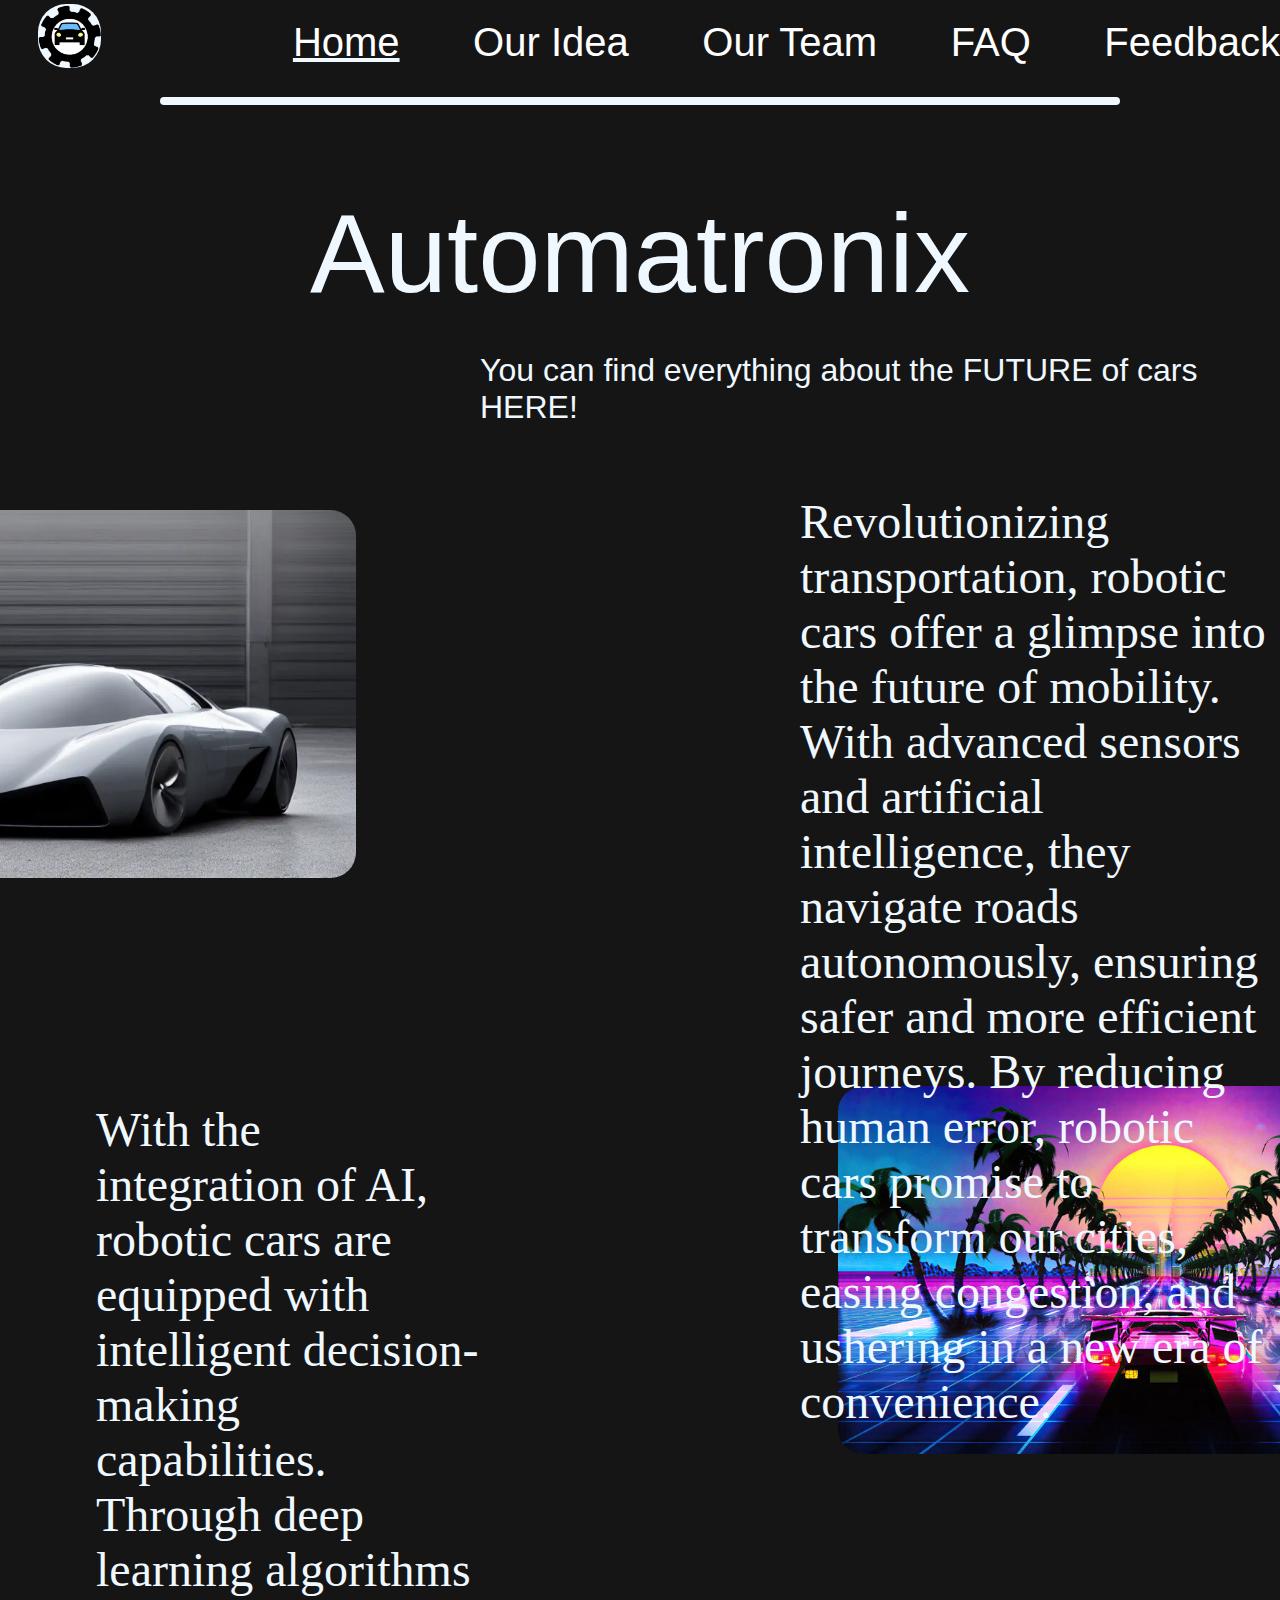
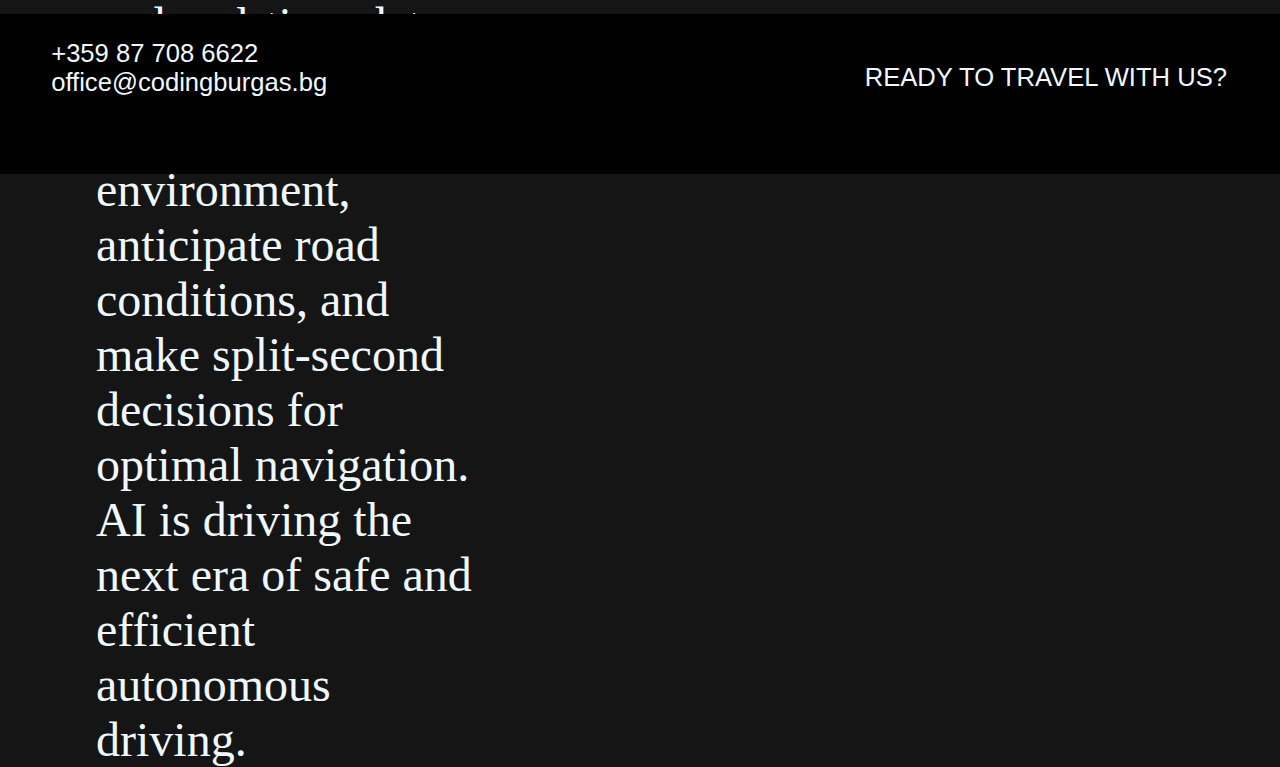
<file: index.html>
<!DOCTYPE html>
<html lang="en">
<head>
    <meta charset="UTF-8">
    <meta http-equiv="X-UA-Compatible" content="IE=edge">
    <meta name="viewport" content="width=device-width, initial-scale=1.0">
    <link rel="stylesheet" href="./styles/style.css">
    <link rel="website icon" type="png" href="./images/website_images/Logo_black-removebg-preview__1_-removebg-preview.png">
    <title>Automatronix</title>
</head>
<body>
    
    <nav class="navbar">
        <div class="navbar-container">
            <!-- Add the navbar logo. -->
            <img src="images/website_images/Logo_black-removebg-preview__1_-removebg-preview.png" class="nav_logo"/>
            <div class="navbar-subcontainer">
                <!-- Add the navbar hyperlink. -->
                <a id="nav_underline" href="index.html">Home</a>
                <a href="html/idea.html">Our Idea</a>
                <a href="html/team.html">Our Team</a>
                <a href="html/FAQ.html">FAQ</a>
                <a href="html/Feedback.html">Feedback</a>
            </div>
        </div>
        <!-- Add the line under navbar. -->
        <div class="nav_line">
    </nav>

    <!-- Add the header under the navbar. -->
    <header>
        <p>Automatronix</p>
    </header>

    <div class="main_div">
        <!-- Add the text inside. -->
        <p class="main_text">
            You can find everything about the FUTURE of cars HERE!
        </p>
        <!-- Add the iamges on the left. -->
        <img id="image1" src="images/website_images/applecar.jpeg" >
        <img id="image2" src="images/website_images/colorfulcar.jpg" >
        <p id="TextForCars2">Revolutionizing transportation, robotic cars offer a glimpse into the future of mobility. With advanced sensors and artificial intelligence, they navigate roads autonomously, ensuring safer and more efficient journeys. By reducing human error, robotic cars promise to transform our cities, easing congestion, and ushering in a new era of convenience.</p>
        <p id="TextForCars1">With the integration of AI, robotic cars are equipped with intelligent decision-making capabilities. Through deep learning algorithms and real-time data analysis, they can perceive their environment, anticipate road conditions, and make split-second decisions for optimal navigation. AI is driving the next era of safe and efficient autonomous driving.</p>
    </div>

    <footer>
        <!-- Add our contacts . -->
        <p class="footer_contacts">
            +359 87 708 6622
            <br>
            office@codingburgas.bg
        </p>
        <!-- Add the text in the footer. -->
        <p class="footer_text">
            READY TO TRAVEL WITH US?    
        </p>
    </footer>
</body>
</html>
</file>
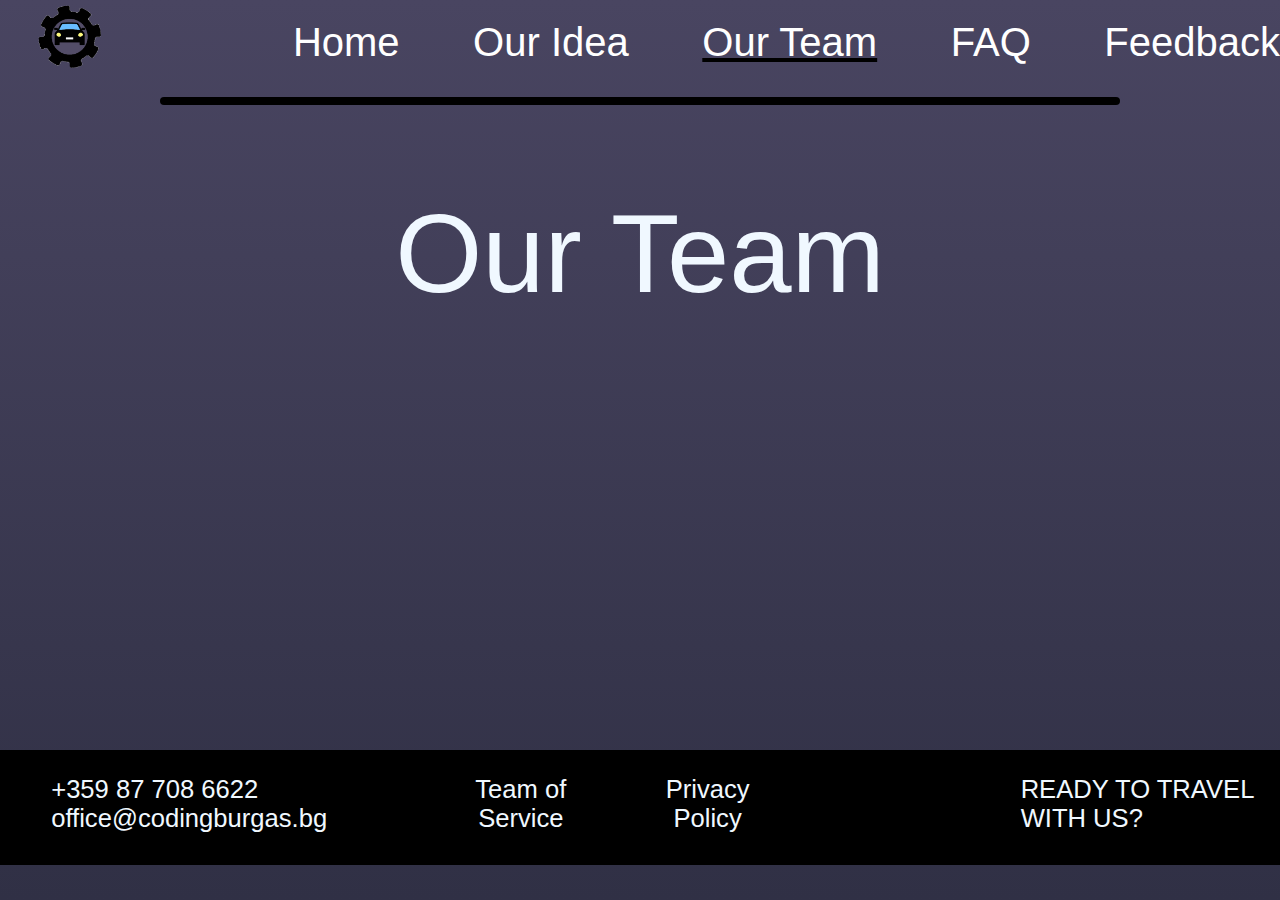
<file: html/aboutus.html>
<!DOCTYPE html>
<html lang="en">
<head>
    <meta charset="UTF-8">
    <meta http-equiv="X-UA-Compatible" content="IE=edge">
    <meta name="viewport" content="width=device-width, initial-scale=1.0">
    <link rel="stylesheet" href="../styles/Our Team.css">
    <link rel="website icon" type="png" href="../pictures/Site pictures/Logo_black.png">
    <title>Our Team</title>
</head>
<body>
    
    <nav class="navbar">
        <div class="navbar-container">
            <img src="../pictures/Site pictures/Logo_black.png" class="nav_logo"/>
            <div class="navbar-subcontainer">
                <a href="../index.html">Home</a>
                <a href="../html/Our Idea.html">Our Idea</a>
                <a id="nav_home" href="../html/Our Team.html">Our Team</a>
                <a href="../html/FAQ.html">FAQ</a>
                <a href="../html/help.html">Feedback</a>
            </div>
        </div>
        <div class="nav_line"></div>
    </nav>
    
    <header>
        <p>Our Team</p>
    </header>

    <div class="main_div">
        <p class="main_text">
            
        </p>
        </div>

    <footer >
        <p class="footer_contacts">
        +359 87 708 6622
        <br>
        office@codingburgas.bg
        </p>
        <p id="TeamOfService">
        Team of Service
        </p>    
        <p id="PrivacyPolicy">
        Privacy Policy
        </p>
        <p class="footer_text">
        READY TO TRAVEL WITH US?    
        </p>
    </footer>
</body>
</html>
</file>
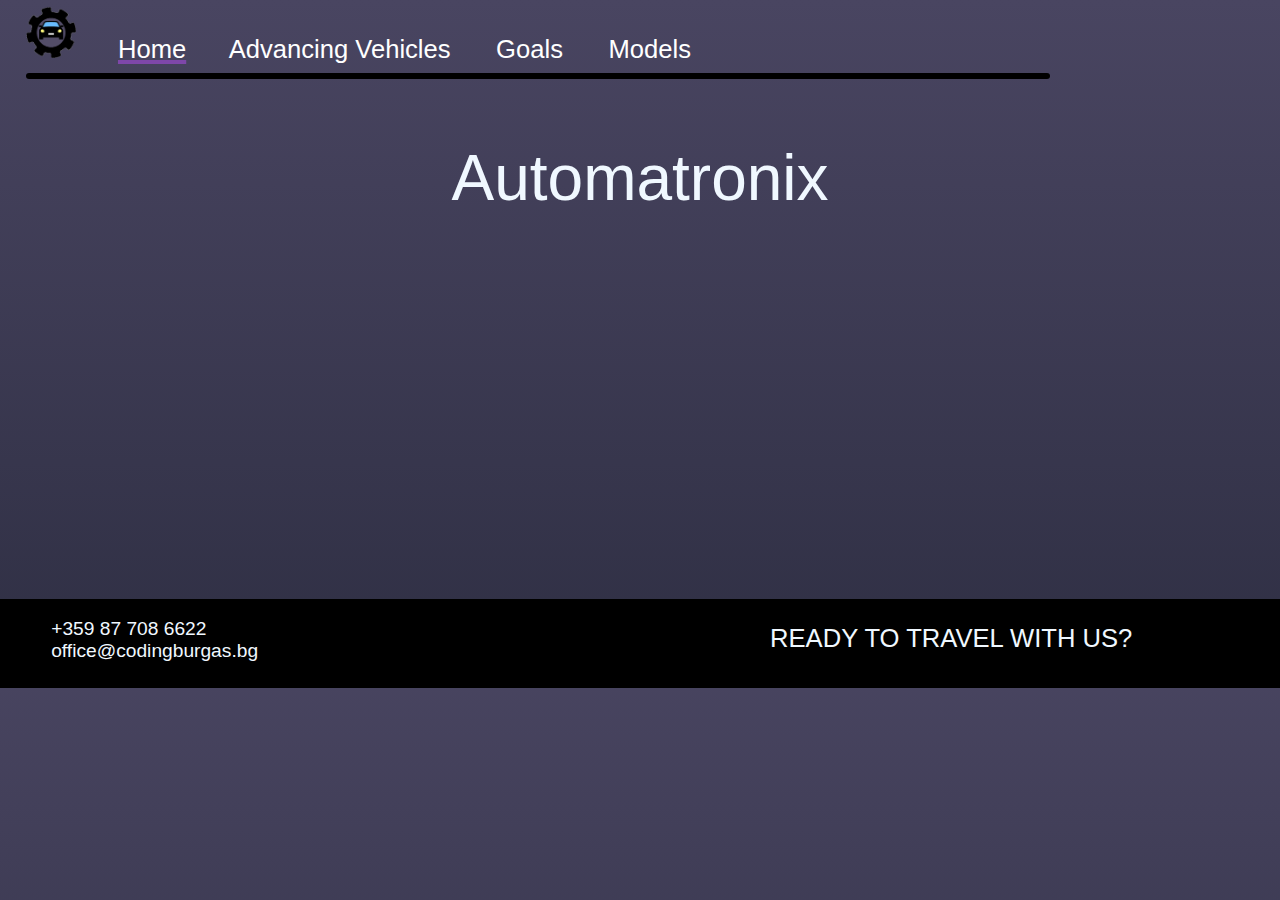
<file: html/AV.html>
<!DOCTYPE html>
<html lang="en">
<head>
    <meta charset="UTF-8">
    <meta http-equiv="X-UA-Compatible" content="IE=edge">
    <meta name="viewport" content="width=device-width, initial-scale=1.0">
    <link rel="stylesheet" href="../styles/AV.css">
    <title>Advancing Vehicles</title>
</head>
<body>
    
    <nav class="navbar">
        <img class="nav_logo" src="../pictures/Logo_black_background.png"  >
        <a id="nav_home" href="../index.html">Home</a>
        <a href="AV.html">Advancing Vehicles </a>
        <a href="goals.html">Goals    </a>
        <a href="models.html">Models</a>
        <div class="nav_line"></div>
    </nav>
 
    <header class="header">
        <p>Automatronix</p>
    </header>

    <div class="main_div">
        <p class="main_text">
            
        </p>
        </div>

    <footer class="main_footer">
        <p class="footer_contacts">
            +359 87 708 6622
            <br>
            office@codingburgas.bg
        </p>
        <p class="footer_text">
            READY TO TRAVEL WITH US?
        </p>
    </footer>

</body>
</html>
</file>
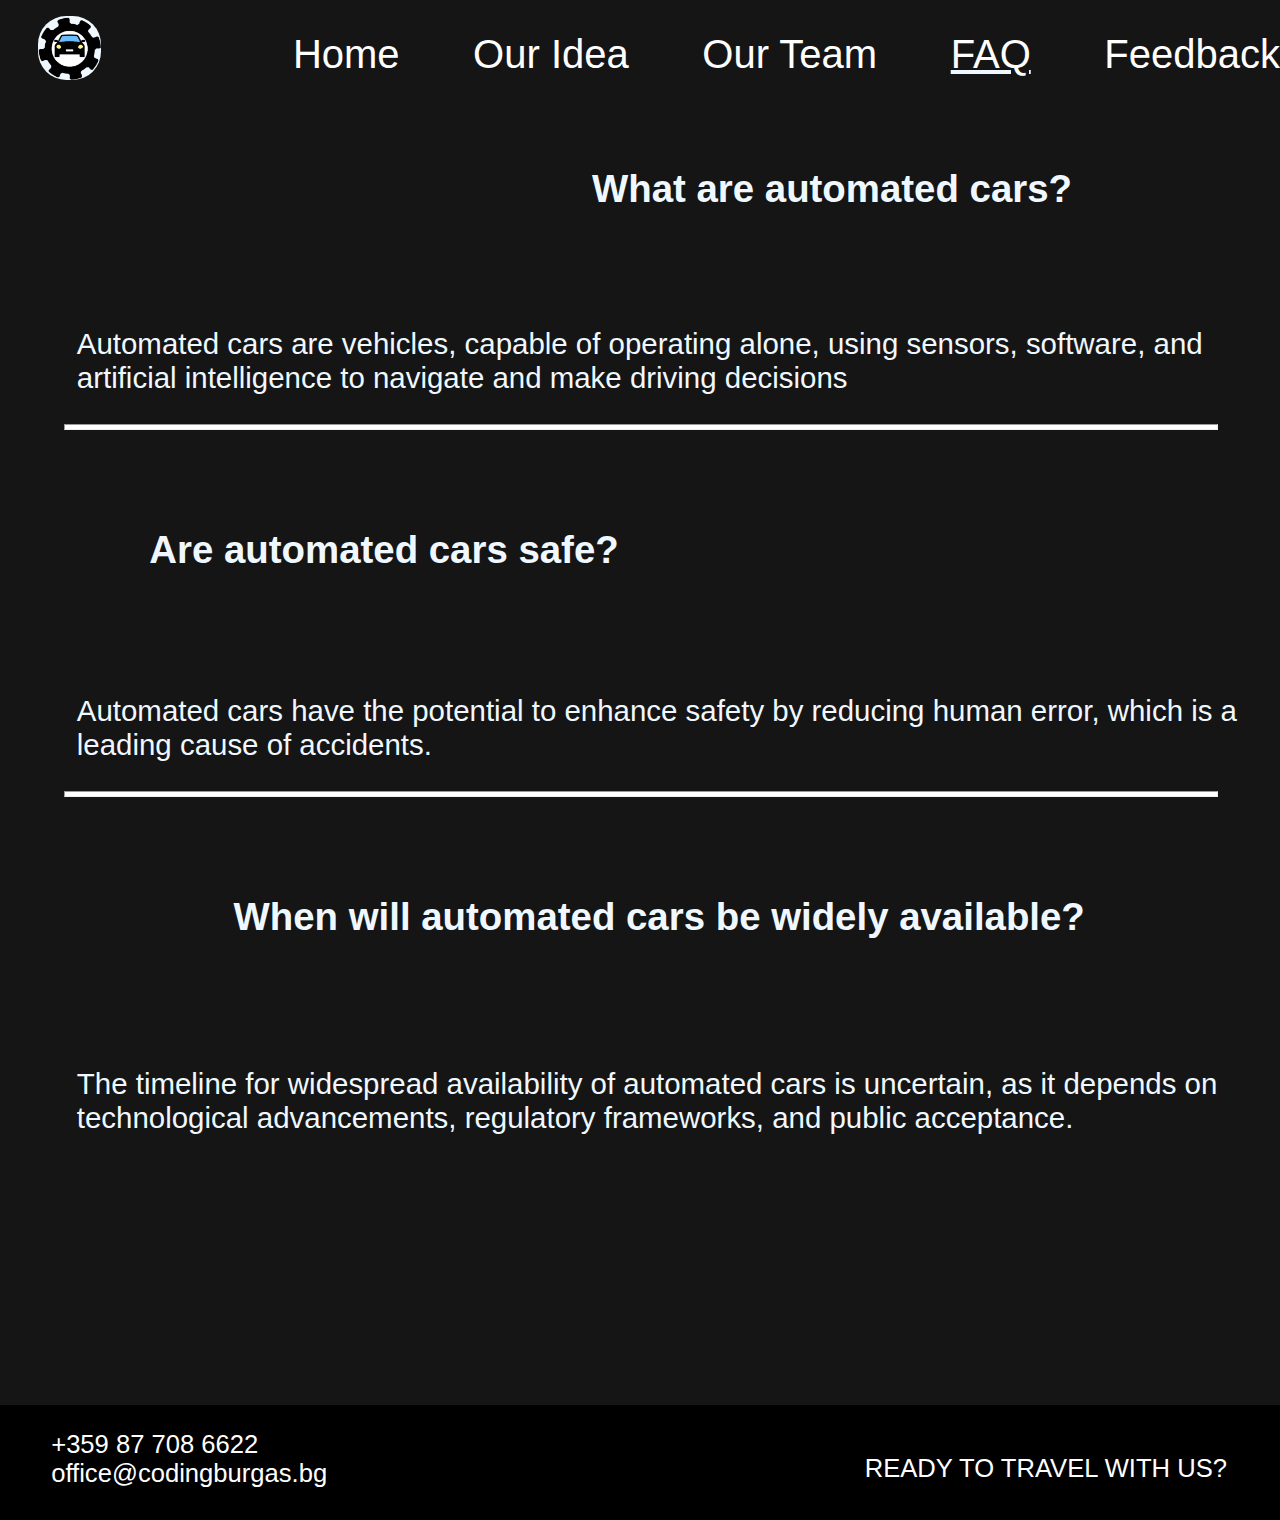
<file: html/FAQ.html>
<!DOCTYPE html>
<html lang="en">
<head>
    <meta charset="UTF-8">
    <meta http-equiv="X-UA-Compatible" content="IE=edge">
    <meta name="viewport" content="width=device-width, initial-scale=1.0">
    <link rel="stylesheet" href="../styles/FAQ.css">
    <link rel="website icon" type="png" href="../images/website_images/Logo_black-removebg-preview__1_-removebg-preview.png">
    <title>FAQ</title>
</head>
<body>
    
    <nav class="navbar">
        <div class="navbar-container">
            <!-- Add the navbar logo in the navbar. -->
            <img src="../images/website_images/Logo_black-removebg-preview__1_-removebg-preview.png" class="nav_logo"/>
            <div class="navbar-subcontainer">
                <!-- Add the navbar hyperlink. -->
                <a href="../index.html">Home</a>
                <a href="../html/idea.html">Our Idea</a>
                <a href="../html/team.html">Our Team</a>
                <a id="nav_underline" href="../html/FAQ.html">FAQ</a>
                <a href="../html/Feedback.html">Feedback</a>
            </div>
        </div>
        <!-- Add the line under navbar. -->
        <div class="nav_line"></div>
    </nav>
    
    <div class="main_div">
        
        <!-- Add the first question. -->
        <header>
            <h1>What are automated cars?</h1>
        </header>

        <!-- Add the answer the first question.-->
        <p class="main_text">
             Automated cars are vehicles,
             capable of operating alone, using sensors, software, and artificial
              intelligence to navigate and make driving decisions
        </p>
        
        <!-- Add the line between the questions. -->
        <hr class="hr_line"></hr>

        <!-- Add the second question. -->
        <header>
            <h2> Are automated cars safe?</h2>
        </header>

        <!-- Add the answer the second question.-->
        <p class="main_text">
            Automated cars have the potential to 
            enhance safety by reducing human error, which is a 
             leading cause of accidents.
        </p>

        <!-- Add the line between the questions. -->
        <hr class="hr_line"></hr>
        
        <!-- Add the third question. -->
        <header >
            <h3>When will automated cars be widely available?</h3>
        </header>

        <!-- Add the answer the third  question.-->
        <p class="main_text">
             The timeline for widespread availability of automated cars is uncertain, as it
             depends on technological advancements,
             regulatory frameworks, and public acceptance.    
        </p>
    </div>
        
    <footer >
        <!-- Add our contacts. -->
        <p class="footer_contacts">
            +359 87 708 6622
        <br>
            office@codingburgas.bg
        </p>
        <!-- Add the text in the footer. -->
        <p class="footer_text">
             READY TO TRAVEL WITH US?    
        </p>
    </footer>
</body>
</html>
</file>
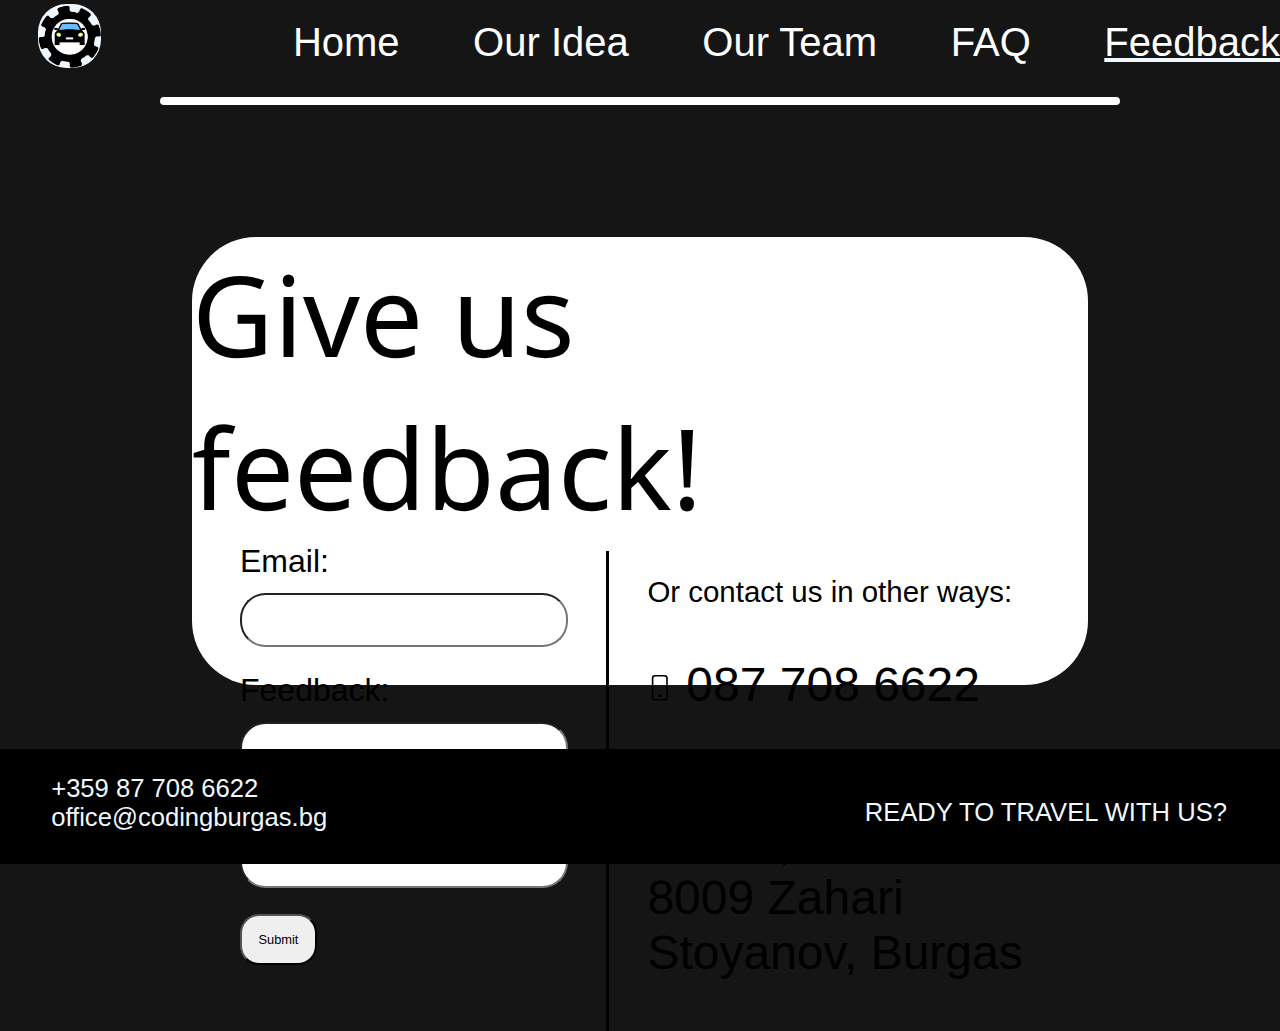
<file: html/Feedback.html>
<!DOCTYPE html>
<html lang="en">
<head>
    <meta charset="UTF-8">
    <meta http-equiv="X-UA-Compatible" content="IE=edge">
    <meta name="viewport" content="width=device-width, initial-scale=1.0">
    <link rel="stylesheet" href="../styles/Feedback.css">
    <link rel="website icon" type="png" href="../images/website_images/Logo_black-removebg-preview__1_-removebg-preview.png">
    <title>Feedback</title>
</head>
<body>
    
    <nav class="navbar">
        <div class="navbar-container">
            <!-- Add the navbar logo. -->
            <img class="nav_logo" src="../images/website_images/Logo_black-removebg-preview__1_-removebg-preview.png"  >
            <div class="navbar-subcontainer">
                <!-- Add navbar hyperlink. -->
                <a href="../index.html"> Home </a>
                <a href="idea.html"> Our Idea </a>
                <a href="team.html"> Our Team </a>
                <a href="FAQ.html"> FAQ </a>
                <a id="nav_underline" href="feedback.html"> Feedback </a>
            </div>
        </div>
        <div class="nav_line"></div>
    </nav>

    <div class="main_div">
        <!-- Add the header above the font. -->
        <header>
            Give us feedback!
        </header>

        <div class="div_text">
            <form action="mailto:TPZhecov22@codingburgas.bg">
                <!-- Add the email box. -->
                <label for="Email" class="form_text">Email:</label><br>
                <input type="email" class="input" name="Email"><br>
                
                <!-- Add the name box. -->
                <label for="text" class="form_text">Feedback:</label><br>
                <input type="text" id="text" class="input" name="text"><br>
                
                <!-- Add the submit button. -->
                <input type="submit" id="submit" value="Submit">
            </form> 
            
            <!-- Add the line in the middle. -->
            <div class="div_line"></div>

            <!-- Add the location and contacts text. -->
            <div class="location_text">
                <p id="location_header">
                    Or contact us in other ways:
                </p>
                <p>
                    <!-- Add  icon -->
                    <svg xmlns="http://www.w3.org/2000/svg" width="2vw" height="2vw" fill="currentColor" class="bi bi-phone" viewBox="0 0 16 16">
                        <path d="M11 1a1 1 0 0 1 1 1v12a1 1 0 0 1-1 1H5a1 1 0 0 1-1-1V2a1 1 0 0 1 1-1h6zM5 0a2 2 0 0 0-2 2v12a2 2 0 0 0 2 2h6a2 2 0 0 0 2-2V2a2 2 0 0 0-2-2H5z"/>
                        <path d="M8 14a1 1 0 1 0 0-2 1 1 0 0 0 0 2z"/>
                      </svg>
                    087 708 6622
                </p>
                <p>
                    <!-- Add location icon -->
                    <svg xmlns="http://www.w3.org/2000/svg" width="2vw" height="2vw" fill="currentColor" class="bi bi-geo-alt-fill" viewBox="0 0 16 16">
                        <path d="M8 16s6-5.686 6-10A6 6 0 0 0 2 6c0 4.314 6 10 6 10zm0-7a3 3 0 1 1 0-6 3 3 0 0 1 0 6z"/>
                    </svg>
                    Zh.k. Meden rudnik,
                <br>
                    8009 Zahari Stoyanov, Burgas
                </p>
            </div>
        </div>
    </div>

    <footer>
        <!-- Add our contacts footer. -->
        <p class="footer_contacts">
            +359 87 708 6622
            <br>
            office@codingburgas.bg
        </p>
        <!-- Add the text in the footer. -->
        <p class="footer_text">
            READY TO TRAVEL WITH US?
        </p>
    </footer>
</body>
</html>
</file>
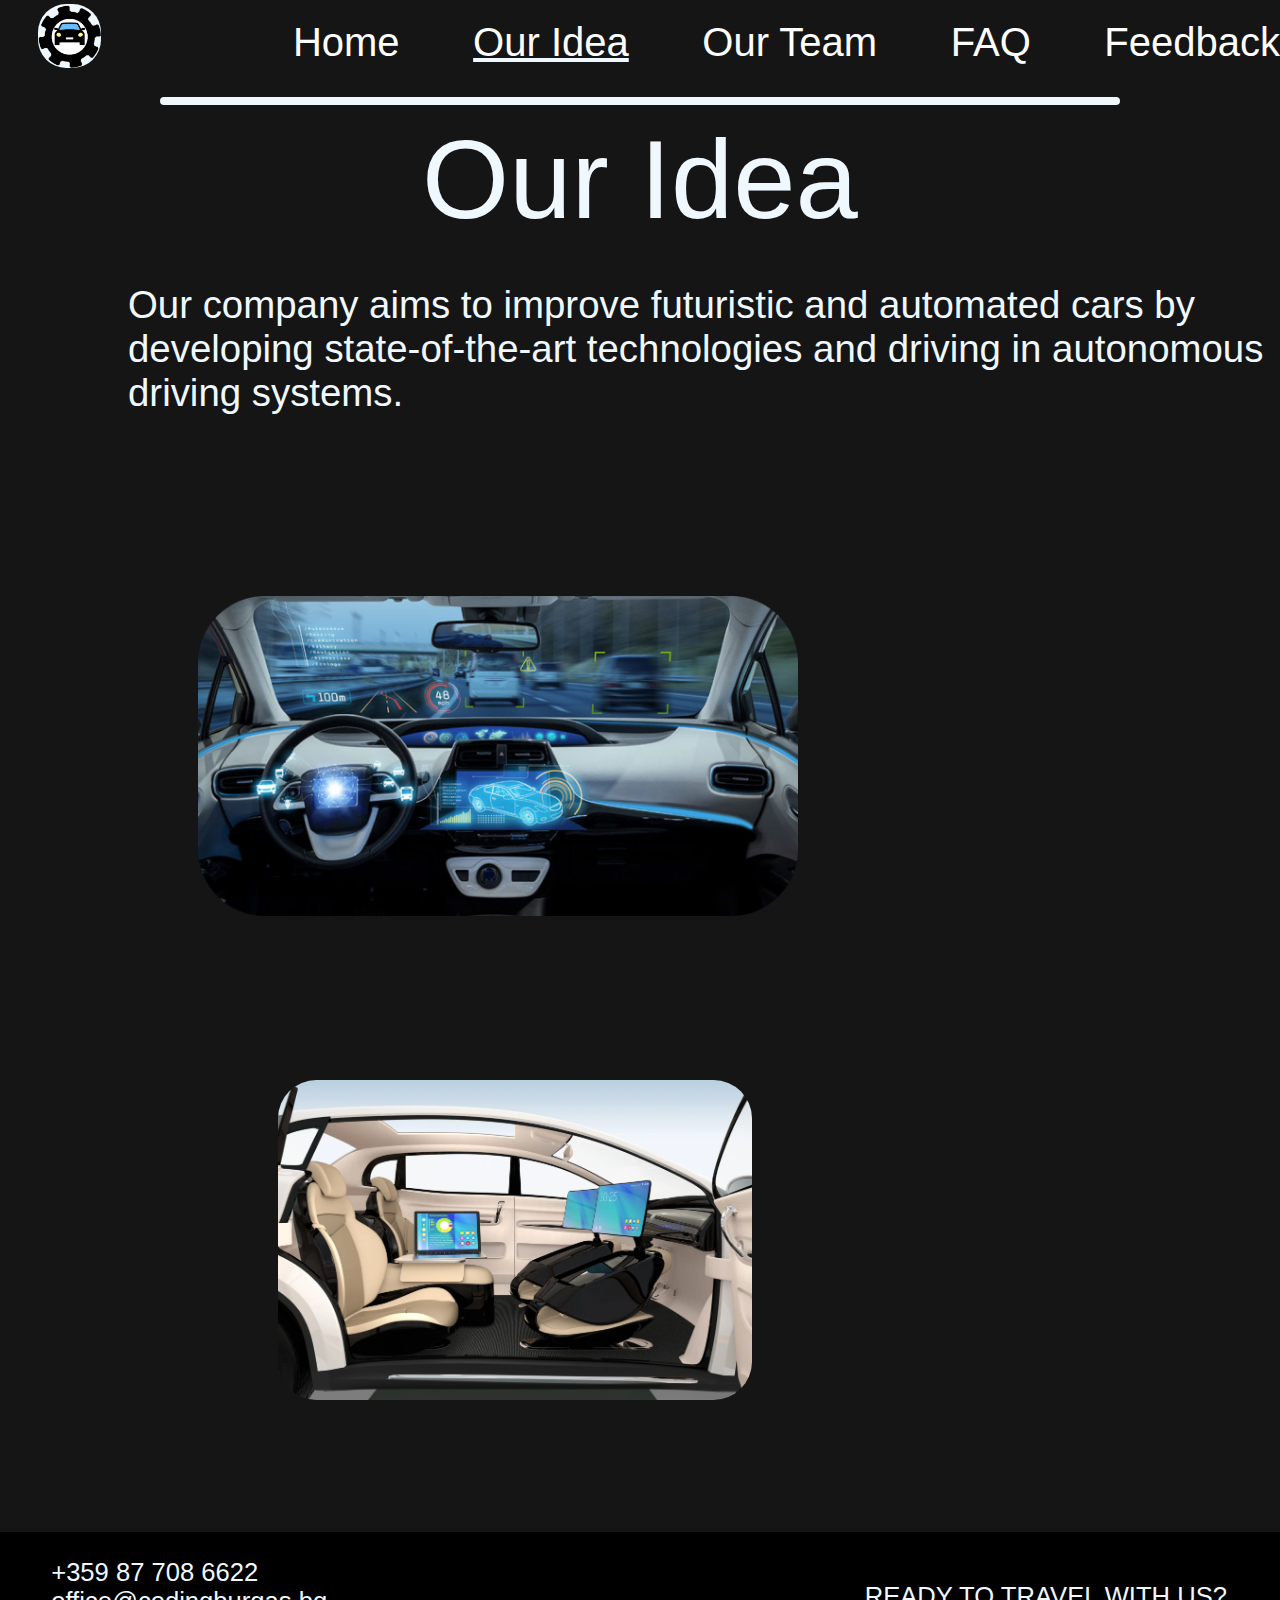
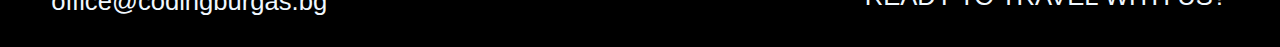
<file: html/idea.html>
<!DOCTYPE html>
<html lang="en">
<head>
    <meta charset="UTF-8">
    <meta http-equiv="X-UA-Compatible" content="IE=edge">
    <meta name="viewport" content="width=device-width, initial-scale=1.0">
    <link rel="stylesheet" href="../styles/idea.css">
    <link rel="website icon" type="png" href="../images/website_images/Logo_black-removebg-preview__1_-removebg-preview.png">
    <title>Our Idea</title>
</head>
<body>
    
    <nav class="navbar">
        <div class="navbar-container">
              <!-- Add the navbar logo in the navbar. -->
            <img class="nav_logo" src="../images/website_images/Logo_black-removebg-preview__1_-removebg-preview.png"  >
            <div class="navbar-subcontainer">
                <!-- Add the email box. --> 
                <a href="../index.html">Home</a>
                <a id="nav_underline" href="idea.html">Our Idea</a>
                <a href="team.html">Our Team</a>
                <a href="FAQ.html">FAQ</a>
                <a id="nav_help" href="feedback.html">Feedback</a>
            </div>
        </div>
         <!-- Add the line under navbar. -->
        <div class="nav_line"></div>
    </nav>
 
    <!-- Add the header under the navbar. -->
    <header >
        Our Idea
    </header>

        
    <div class="main_div">
         <!-- Add the text inside. -->
         <p class="main_text">
            Our company aims to improve futuristic and automated cars by developing state-of-the-art technologies and driving in autonomous driving systems.
        </p>
         <!-- Add the iamges under the text. -->
         <img id="image1" src="../images/website_images/our_idea_car.png" alt="">
         <img id="image" src="../images/website_images/carinside.jpg" alt="">
        </div>

    <footer >
        <!-- Add our contacts . -->
        <p class="footer_contacts">
        +359 87 708 6622
        <br>
        office@codingburgas.bg
        <!-- Add the text in the footer. -->
        </p>
        <p class="footer_text">
        READY TO TRAVEL WITH US?    
        </p>
    </footer>

</body>
</html>
</file>
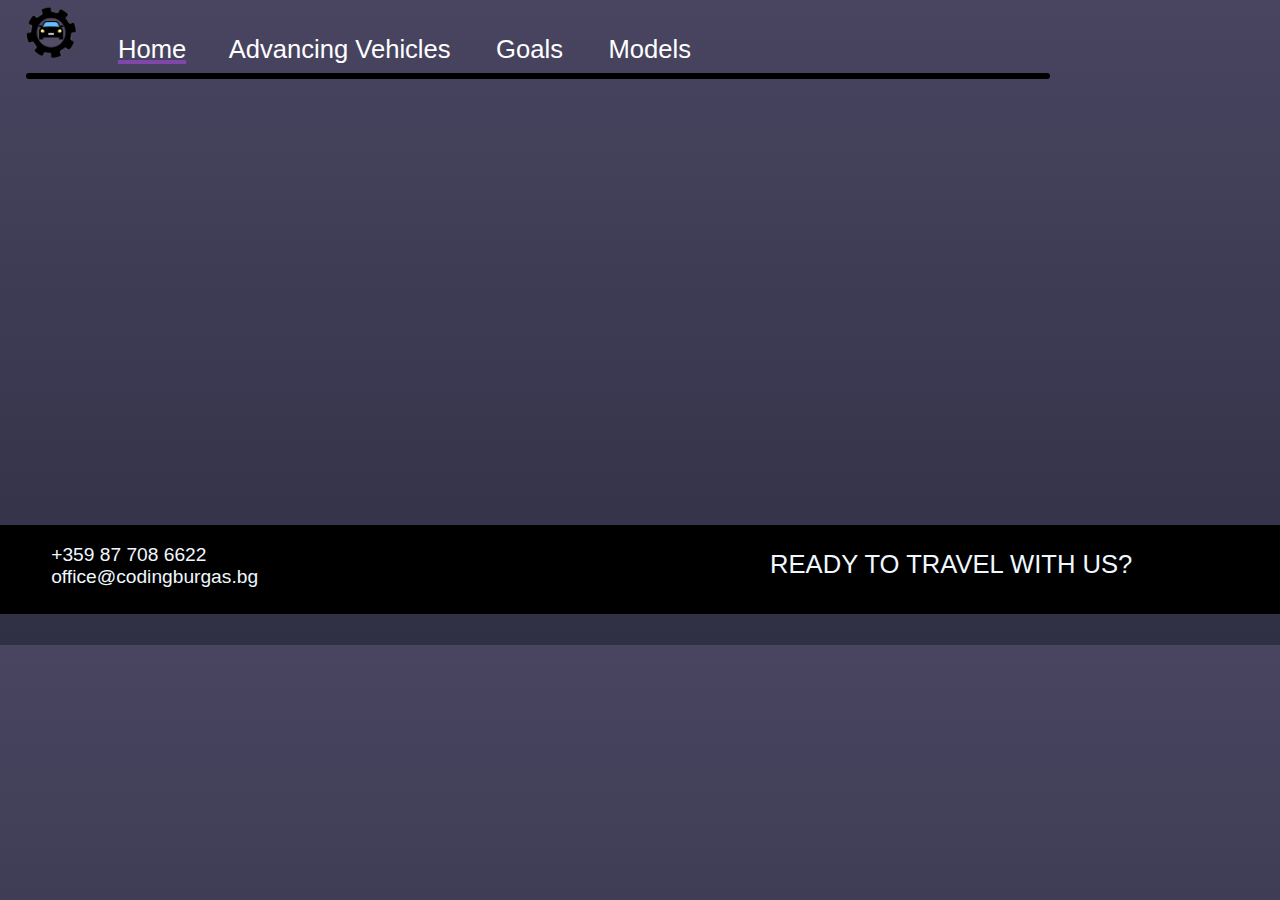
<file: html/models.html>
<!DOCTYPE html>
<html lang="en">
<head>
    <meta charset="UTF-8">
    <meta http-equiv="X-UA-Compatible" content="IE=edge">
    <meta name="viewport" content="width=device-width, initial-scale=1.0">
    <link rel="stylesheet" href="../styles/models.css">
    <title>Models</title>
</head>
<body>
    
    <nav class="navbar">
        <img class="nav_logo" src="../pictures/Logo_black_background.png"  >
        <a id="nav_home" href="../index.html">Home</a>
        <a href="AV.html">Advancing Vehicles </a>
        <a href="goals.html">Goals    </a>
        <a href="models.html">Models</a>
        <div class="nav_line"></div>
    </nav>
 
    <header class="header">
        <p></p>
    </header>

    <div class="main_div">
        <p class="main_text">
            
        </p>
        </div>

    <footer class="main_footer">
        <p class="footer_contacts">
            +359 87 708 6622
            <br>
            office@codingburgas.bg
        </p>
        <p class="footer_text">
            READY TO TRAVEL WITH US?
        </p>
    </footer>
</body>
</html>
</file>
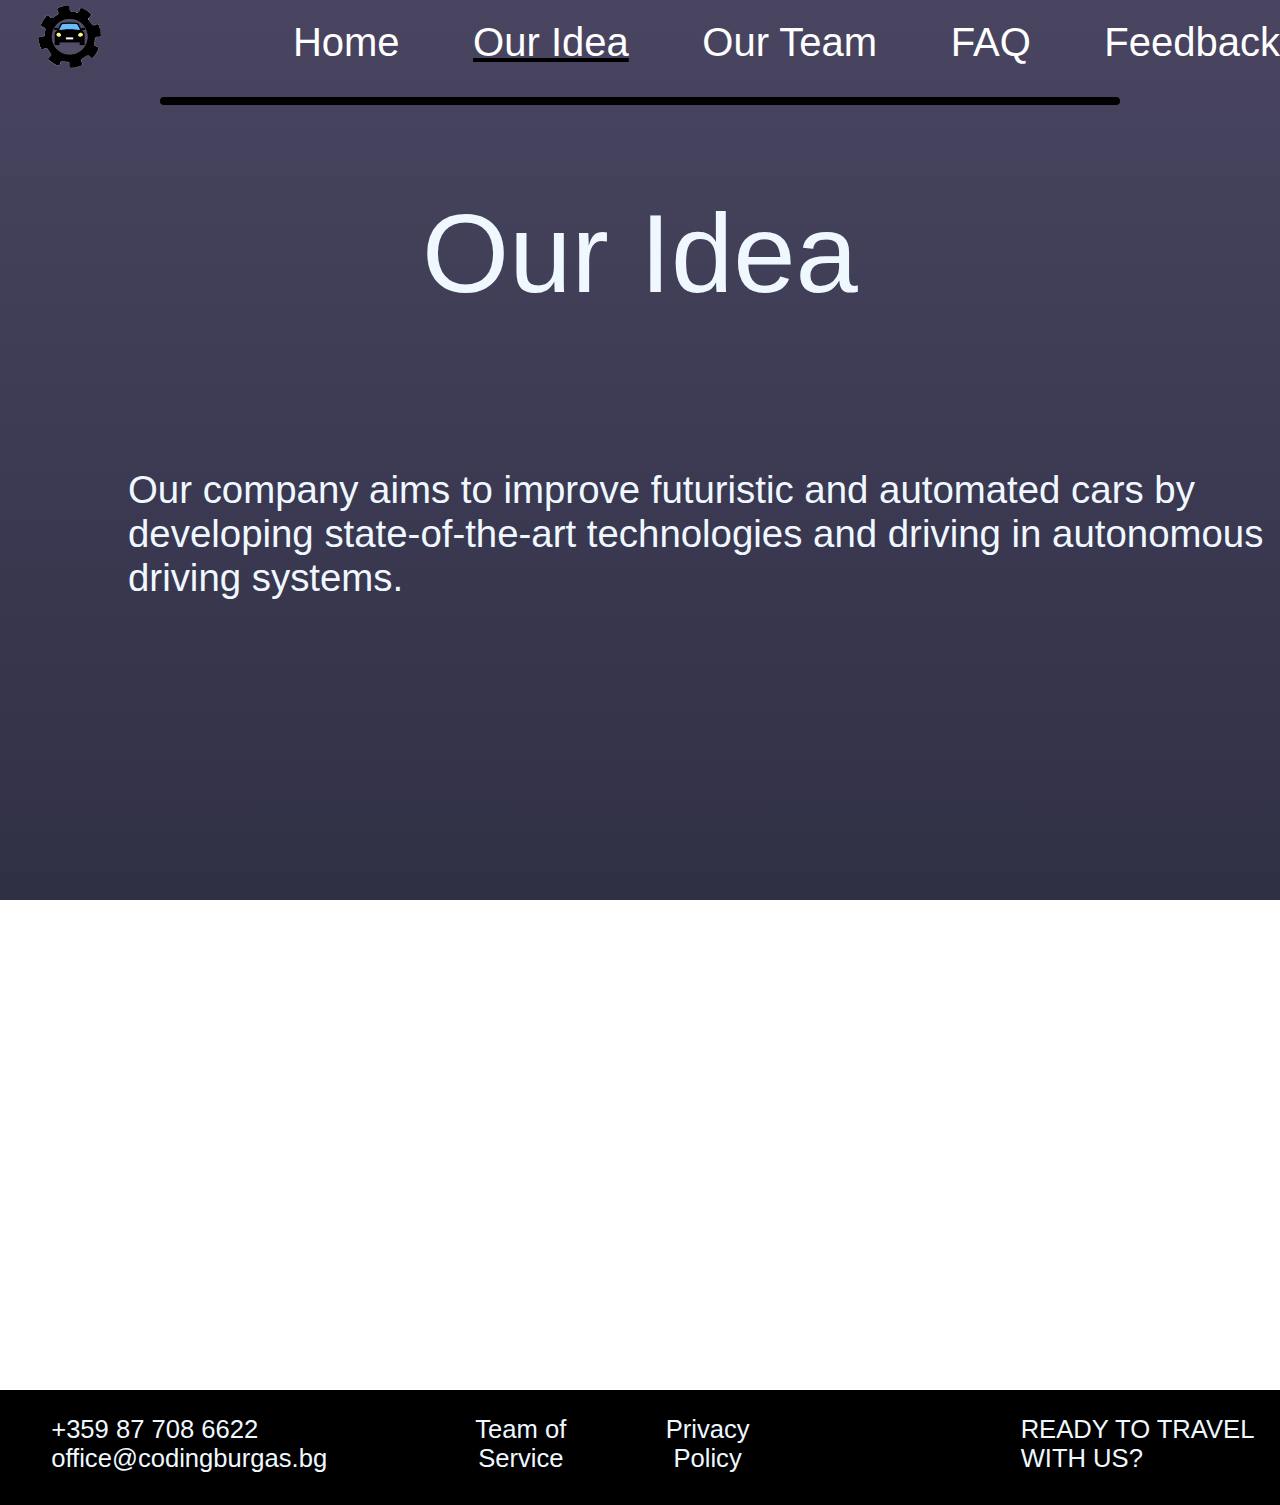
<file: html/Our Idea.html>
<!DOCTYPE html>
<html lang="en">
<head>
    <meta charset="UTF-8">
    <meta http-equiv="X-UA-Compatible" content="IE=edge">
    <meta name="viewport" content="width=device-width, initial-scale=1.0">
    <link rel="stylesheet" href="../styles/Our Idea.css">
    <link rel="website icon" type="png" href="../pictures/Site pictures/Logo_black.png">
    <title>Our Idea</title>
</head>
<body>
    
    <nav class="navbar">
        <div class="navbar-container">
            <img src="../pictures/Site pictures/Logo_black.png" class="nav_logo"/>
            <div class="navbar-subcontainer">
                <a href="../index.html">Home</a>
                <a id="nav_home" href="../html/Our Idea.html">Our Idea</a>
                <a href="../html/Our Team.html">Our Team</a>
                <a href="../html/FAQ.html">FAQ</a>
                <a href="../html/help.html">Feedback</a>
            </div>
        </div>
        <div class="nav_line"></div>
    </nav>
 
    <header >
        <p>Our Idea</p>
    </header>

    <div class="main_div">
        <p class="main_text">
            Our company aims to improve futuristic and automated cars by developing state-of-the-art technologies and driving in autonomous driving systems.
        </p>
        </div>

    <footer >
            <p class="footer_contacts">
        +359 87 708 6622
        <br>
        office@codingburgas.bg
        </p>
        <p id="TeamOfService">
        Team of Service
        </p>    
        <p id="PrivacyPolicy">
         Privacy Policy
        </p>
        <p class="footer_text">
        READY TO TRAVEL WITH US?    
        </p>
    </footer>

</body>
</html>
</file>
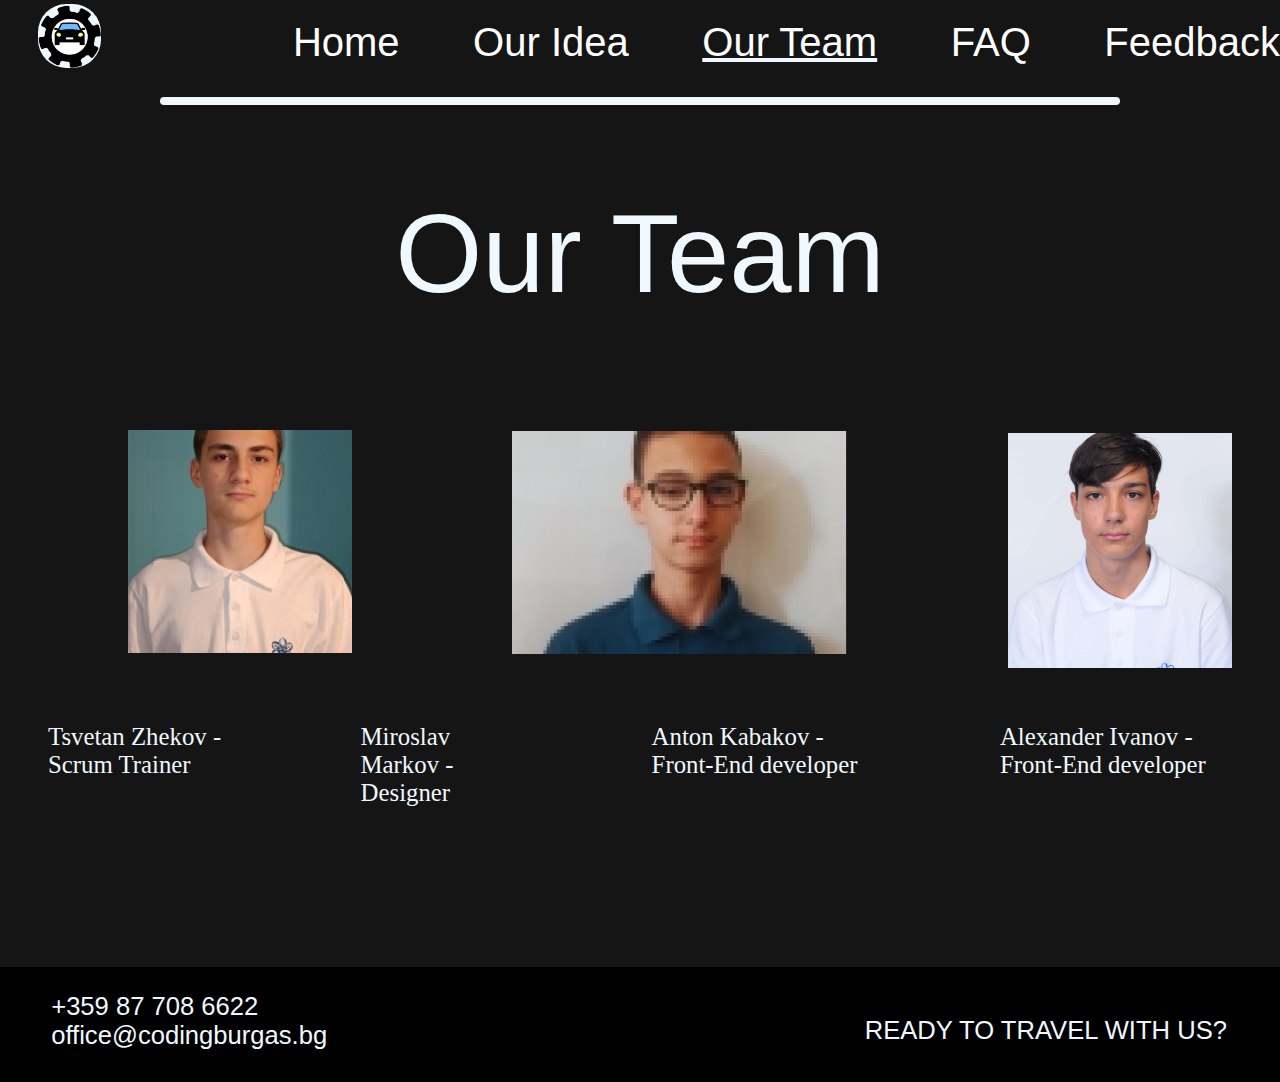
<file: html/team.html>
<!DOCTYPE html>
<html lang="en">
<head>
    <meta charset="UTF-8">
    <meta http-equiv="X-UA-Compatible" content="IE=edge">
    <meta name="viewport" content="width=device-width, initial-scale=1.0">
    <link rel="stylesheet" href="../styles/team.css">
    <link rel="website icon" type="png" href="../images/website_images/Logo_black-removebg-preview__1_-removebg-preview.png">
    <title>Our Team</title>
</head>
<body>
    
    <nav class="navbar">
        <div class="navbar-container">
            <!-- Add the navbar logo in the navbar. -->
            <img class="nav_logo" src="../images/website_images/Logo_black-removebg-preview__1_-removebg-preview.png">
            <div class="navbar-subcontainer">
                <!-- Add the navbar hyperlink. -->
                <a href="../index.html">Home</a>
                <a href="idea.html">Our Idea</a>
                <a id="nav_underline"href="team.html">Our Team</a>
                <a href="FAQ.html">FAQ</a>
                <a id="nav_help" href="feedback.html">Feedback</a>
            </div>
        </div>
         <!-- Add the line under navbar. -->
        <div class="nav_line">
    </nav>
    
     <!-- Add the header under the navbar. -->
    <header>
        <p>Our Team</p>
    </header>

    <!-- Add the pictures on the team. -->
    <div id="Cvetan">
    <img src="../images/website_images/scrum.png" >
    </div>
    <div id="Miroslav">
    <img src="../images/website_images/designer.png" >
    </div>
    <div id="Anton">
    <img src="../images/website_images/frontendan.png" >
    </div>
    <div id="Alexander">
    <img src="../images/website_images/frontendal.png" >
    </div>

    <!-- Add the names of the team. -->
    <div class="main_div">
        <p class="main_text">
            <div id="Scrum">
                Tsvetan Zhekov - Scrum Trainer
            </div>
            <div id="Designer">
                Miroslav Markov - Designer 
            </div>
            <div id="Developer1">
                Anton Kabakov - Front-End developer
            </div> 
            <div id="Developer2">
                Alexander Ivanov - Front-End developer 
            </div>
        </p>
        </div>

    <footer >
        <!-- Add the our contacts. -->
        <p class="footer_contacts">
        +359 87 708 6622
        <br>
        office@codingburgas.bg
        </p>
        <!-- Add the text in the footer. -->
        <p class="footer_text">
        READY TO TRAVEL WITH US?    
        </p>
    </footer>
</body>
</html>
</file>
<file: styles/style.css>
body
{
    margin: 0;
    padding: 0;
    
    background-color: rgb(21, 21, 21);
    background-repeat: no-repeat;
    background-attachment: fixed;
    
    height: 50.4vw;
}
/* Add color to the background. */ 

.navbar
{
    display: flex;
    justify-content: center;
    align-items: last baseline;
    
    height: 6vw;
    
    flex-direction: column;
    align-items: center;
}
/* Position the navbar to the centert on the top. */


.navbar-container
{
    display: flex;
    width: 100%;
}
/* Give the "navbar-container" position. */

.navbar-subcontainer
{
    display: flex;
    justify-content: space-between;
    width: 100%;
    max-width: 75rem;
    align-items: center;
    padding-left: 12rem;
    margin-top: 3rem;
}
/* Center and make space between the text on the navbar. */

.navbar-subcontainer > a
{
    text-decoration: none;
    color: rgb(255, 255, 255);

    font-family: "consolas" , sans-serif;
    font-size: 2.5rem; 
    padding-bottom: 1rem;
    border-radius: 0.6vw;
}
/* Give the text on the navbar color, size and style. */

.navbar-subcontainer >a:hover
{
    background-color: rgb(154, 154, 154);
    transition: 0.7s;
}

#nav_underline
{
    text-decoration: underline aliceblue;  
}
/* Give the underline color. */

.nav_logo
{
    height: 5vw;
    margin-left: 3vw;
    width: 5vw;
    margin-top: 2rem;
    background-color: aliceblue;
    border-radius: 2.2vw;
}
/* Position the logo in the top left corner and give it size. */

.nav_line
{
    height: 0.5vw;
    width: 75vw;
    padding-top: 0.5rem;

    background-color: aliceblue;
    
    margin-top: 1rem;
    border-radius: 0.5vw;
}
/* Give the line background color, positioning and size. */

header
{
    justify-content: center;
    display: flex;
    
    font-size: 7rem;
    font-family: "consolas" , sans-serif;
    color: aliceblue;
}
/* Give the header size, style, color and position it. */

.main_div
{
    justify-items: center;
    justify-content: center;
    display: flex;
}
/* Give the "main_div" position it. */

.main_text
{
    font-family: "consolas" , sans-serif;
    color: aliceblue;
    font-size: 2rem;

    position: absolute;
    left: 30rem;
    top: 20rem;
    height: 2vw;
}
/* Give the "main_text" size, style, color. */

#image1
{
    margin-top: 5rem;
    height: 23rem;
    border-radius: 2vw;
    margin-left: 1rem;
    margin-right: 0.1rem;
}
/* Give the "image1" position and circle it. */

#image2
{
    margin-left: 30rem;
    margin-top: 41rem;
    height: 23rem;
    border-radius: 2vw;
}
/* Give the "image2" position and circle it. */

#TextForCars1
{
    display: flex;
    padding-left: 6rem;
    padding-right: 50rem;    
    margin-top: 42rem;
    font-size: 3rem;
    position: absolute;
    color: aliceblue;

}
/* Give the "TextForCars1" position, size and color. */

#TextForCars2
{
    display: flex;
    padding-left: 50rem;
    margin-top: 4rem;
    font-size: 3rem;
    position: absolute;
    color: aliceblue;
}
/* Give the "TextForCars2" position, size and color. */

footer
{
    height: 10rem;
    display: flex;

    position: relative;
    top: 10rem;

    background-color: black;

}
/* Give the footer position, size and background color. */


footer>p
{
    font-family: "consolas" , sans-serif;
    color: aliceblue;
}
/* Give the text on the footer color and style. */


.footer_contacts
{
    font-size: 2vw;
    margin-left: 4vw;
}
/* Give the "contacts" on the footer size and position. */

.footer_text
{
    font-size: 2vw;
    padding-top: 1.5rem;
    margin-left: 42vw;
}
/* Give the "text" on the footer size and position. */
</file>
<file: styles/Our Team.css>
body
{
    margin: 0;
    padding: 0;
    
    background: linear-gradient( rgb(73, 69, 97),rgb(48, 48, 69));
    background-repeat: no-repeat;
    background-attachment: fixed;
    
    height: 50.4vw;
}

.navbar
{
    display: flex;
    justify-content: center;
    align-items: last baseline;
    height: 6vw;
    flex-direction: column;
    align-items: center;
}

.navbar-container{
    display: flex;
    width: 100%;
}

.navbar-subcontainer 
{
    display: flex;
    justify-content: space-between;
    width: 100%;
    max-width: 75rem;
    align-items: center;
    padding-left: 12rem;
    margin-top: 3rem;
}

.navbar-subcontainer >a
{
    text-decoration: none;
    color: rgb(255, 255, 255);

    font-family: "consolas" , sans-serif;
    font-size: 2.5rem;
    padding-bottom: 1rem;
}

#nav_home
{
    text-decoration: underline rgb(0, 0, 0) 0.3vw;  
}

.nav_logo
{
    height: 5vw;
    margin-left: 3vw;
    width: 5vw;
    margin-top: 2rem;
}

.nav_line
{
    height: 0.5vw;
    width: 75vw;
    padding-top: 0.5rem;
    background-color: rgb(0, 0, 0);
    margin-top: 1rem;
    border-radius: 0.5vw;
}

header
{
    justify-content: center;
    display: flex;
    
    font-size: 7rem;
    font-family: "consolas" , sans-serif;
    color: aliceblue;
}

.main_div
{
    justify-items: center;
    justify-content: center;
    display: flex;
}

.main_text
{
    font-family: "consolas" , sans-serif;
    color: aliceblue;
    font-size: 3vw;

    position: absolute;
    left: 10vw;

    height: 2vw;
    width: 20vw;
}

footer
{
    height: 9vw;
    display: flex;

    position: relative;
    top: 25vw;

    background-color: black;

}

footer>p
{
    font-family: "consolas" , sans-serif;
    color: aliceblue;
}

.footer_contacts
{
    font-size: 2vw;
    margin-left: 4vw;
}

.footer_text
{
    font-size: 2vw;

    margin-left: 20vw;
}

#TeamOfService
{
    display: flex;
    justify-content: center;
    text-align: center;

    font-size: 2vw;
    margin-left: 10vw;

    font-family: "consolas" , sans-serif;
    color: aliceblue;
    
}

#PrivacyPolicy
{
    display: flex;
    justify-content: center;
    text-align: center;
    
    font-size: 2vw;
    margin-left: 5vw;
   
    font-family: "consolas" , sans-serif;
    color: aliceblue;

}
</file>
<file: styles/AV.css>
body
{
    margin: 0;
    padding: 0;
    
    background: linear-gradient( rgb(73, 69, 97),rgb(48, 48, 69));
    height: 50.4vw;
}

.navbar
{
    align-items: last baseline;

    height: 6vw;
}

.navbar>a
{
    text-decoration: none;
    color: rgb(255, 255, 255);

    font-family: "consolas" , sans-serif;
    font-size: 2vw;

    margin-left: 3vw;
}

#nav_home
{
    text-decoration: underline rgb(126, 71, 169) 0.3vw;
}

.nav_logo
{
    height: 4vw;
    margin-left: 2vw;
    margin-top: 0.5vw;
}

.nav_line
{
    height: 0.5vw;
    width: 80vw;

    background-color: rgb(0, 0, 0);

    margin-left: 2vw;
    margin-top: 0.7vw;

    border-radius: 0.5vw;
}

.header
{
    justify-content: center;
    display: flex;
    
    font-size: 5vw;
    font-family: "consolas" , sans-serif;
    color: aliceblue;
}

.main_div
{
    justify-items: center;
    justify-content: center;
    display: flex;
}

.main_text
{
    font-family: "consolas" , sans-serif;
    color: aliceblue;
    font-size: 3vw;

    position: absolute;
    left: 10vw;
}


.main_footer
{
    height: 7vw;
    margin-top: 25vw;
    display: flex;

    background-color: black;

}

.main_footer>p
{
    font-family: "consolas" , sans-serif;
    color: aliceblue;
}

.footer_contacts
{
    font-size: 1.5vw;
    margin-left: 4vw;
}

.footer_text
{
    font-size: 2vw;

    margin-left: 40vw;
}
</file>
<file: styles/FAQ.css>
body
{
    margin: 0;
    padding: 0;
    
    background-color: rgb(21, 21, 21);
    background-repeat: no-repeat;
    background-attachment: fixed;
    
    height: 50.4vw;
}
/* Add color to the background. */ 

.navbar
{
    display: flex;
    justify-content: center;
    align-items: last baseline;
    height: 6vw;
    flex-direction: column;
    align-items: center;
}
/* Position the navbar to the centert on the top. */

.navbar-container
{
    display: flex;
    width: 100%;
}
/* Give the "navbar-container" position. */

.navbar-subcontainer 
{
    display: flex;
    justify-content: space-between;
    width: 100%;
    max-width: 75rem;
    align-items: center;
    padding-left: 12rem;
    margin-top: 3rem;
}
/* Center and make space between the text on the navbar. */

.navbar-subcontainer >a
{
    text-decoration: none;
    color: rgb(255, 255, 255);

    font-family: "consolas" , sans-serif;
    font-size: 2.5rem;
    padding-bottom: 1rem;
    
    border-radius: 0.6vw;
}
/* Give the text on the navbar color, size and style. */

.navbar-subcontainer >a:hover
{
    background-color: rgb(154, 154, 154);
    transition: 0.7s;
}

#nav_underline
{
    text-decoration: underline aliceblue;
}
/* Give the underline color. */


.nav_logo
{
    height: 5vw;
    margin-left: 3vw;
    width: 5vw;
    margin-top: 2rem;

    background-color: aliceblue;
    border-radius: 2.2vw;
}
}
/* Position the logo in the top left corner and give it size. */

.nav_line
{
    height: 0.5vw;
    width: 75vw;
    padding-top: 0.5rem;
    
    background-color: rgb(248, 248, 248);
    
    margin-top: 1rem;
    border-radius: 0.5vw;
}
/* Give the line color, positioning and size. */


header
{
    justify-content: center;
    display: flex;
    
    font-size: 7rem;
    font-family: "consolas" , sans-serif;
    color: aliceblue;
}
/* Give the header size, style, color and position it. */

header>p
{
    margin: 0;
    margin-top: 2vw;
}
/* Give the text on the position. */


.main_div
{
    justify-items: center;
    justify-content: center;
}
/* Give the "main_div" size, background color, position it and circle it. */

.main_text
{
    font-family: "consolas" , sans-serif;
    color: aliceblue;
    font-size: 2.2vw;
    margin-top: 10vh;
    margin-left: 6vw;
}
/* Give the "main_text" size, color, position. */

.main_text>a
{
    text-decoration: none;
    font-family: "consolas" , sans-serif; 

    color: black;
}
/* Give the text on the "main_text" color, style. */

h1
{
    display: flex;
    margin-left: 30vw;
    margin-top: 10vh;
    font-size: 3vw;
    font-family: "consolas" , sans-serif;
    color: aliceblue;
}
/* Give the h1 position, style, size and color. */

h2
{
    display: flex;
    margin-left: -40vw;
    margin-top: 10vh;
    font-size: 3vw;
    font-family: "consolas" , sans-serif;
    color: aliceblue;
}
/* Give the h2 position, style, size and color. */

h3
{
    display: flex;
    margin-left: 3vw;
    margin-top: 10vh;
    font-size: 3vw;
    font-family: "consolas" , sans-serif;
    color: aliceblue; 
}
/* Give the h3 position, style, size and color. */

.main_text
{
    font-family: "consolas" , sans-serif;
    color: aliceblue;
    font-size: 2.3vw;

    margin-left: 6vw;
}
/* Give the the "main_text" color, style, size and position it. */

.hr_line
{
    margin-left: 5vw;

    height: 0.3vw;
    width: 90vw;

    background-color: white;
}
/* Give the the "hr_line" position, size and background color. */

footer
{
    height: 9vw;
    display: flex;

    position: relative;
    top: 15rem;

    background-color: black;

}
/* Give the footer position, size and background color. */

footer>p
{
    font-family: "consolas" , sans-serif;
    color: rgb(255, 255, 255);
}
/* Give the text on the footer color and style. */

.footer_contacts
{
    font-size: 2vw;
    margin-left: 4vw;
}
/* Give the "contacts" on the footer size and position. */


.footer_text
{
    font-size: 2vw;
    padding-top: 1.5rem;
    margin-left: 42vw;;
}
/* Give the "text" on the footer size and position. */
</file>
<file: styles/Feedback.css>
@import url('https://fonts.googleapis.com/css2?family=Noto+Sans:wght@100&display=swap');

body
{
    margin: 0;
    padding: 0;
    
    background-color: rgb(21, 21, 21);
    background-repeat: no-repeat;
    background-attachment: fixed;
    
    height: 50.4vw;
}
/* Add color to the background. */ 

.navbar
{
    display: flex;
    justify-content: center;
    align-items: last baseline;
    height: 6vw;
    flex-direction: column;
    align-items: center;
}
/* Position the navbar to the centert on the top. */

.navbar-container{
    display: flex;
    width: 100%;
}
/* Give the "navbar-container" position. */

.navbar-subcontainer 
{
    display: flex;
    justify-content: space-between;
    width: 100%;
    max-width: 75rem;
    align-items: center;
    padding-left: 12rem;
    margin-top: 3rem;
}
/* Center and make space between the text on the navbar. */

.navbar-subcontainer >a
{
    text-decoration: none;
    color: rgb(255, 255, 255);

    font-family: "consolas" , sans-serif;
    font-size: 2.5rem;
    padding-bottom: 1rem;

    border-radius: 0.6vw;
}
/* Give the text on the navbar color, size and style. */

.navbar-subcontainer >a:hover
{
    background-color: rgb(154, 154, 154);
    transition: 0.7s;
}

#nav_underline
{
    text-decoration: underline aliceblue;
}
/* Give the underline color. */

.nav_logo
{
    height: 5vw;
    margin-left: 3vw;
    width: 5vw;
    margin-top: 2rem;

    background-color: aliceblue;
    border-radius: 2.2vw;
}
/* Position the logo in the top left corner and give it size. */

.nav_line
{
    height: 0.5vw;
    width: 75vw;
    padding-top: 0.5rem;

    background-color: rgb(255, 255, 255);
   
    margin-top: 1rem;
    border-radius: 0.5vw;
}
/* Give the line color, positioning and size. */

header
{
    justify-content: center;
    display: flex;
    
    font-size: 7rem;
    font-family: 'Noto Sans', sans-serif;
    color: rgb(0, 0, 0);
}
/* Give the header size, style, color and position it. */

.main_div
{
    justify-items: center;
    justify-content: center;

    background-color:rgb(255, 255, 255);

    height: 35vw;
    width: 70vw;

    margin-left: 15vw;
    margin-top: 10rem;
    border-radius: 4rem;
}
/* Give the "main_div" size, background color, position it and circle it. */

.div_text
{
    display: flex;
}

form
{
    margin-left: 3rem;
}
/* Position the form into the left. */

.form_text
{
    font-family: "consolas" , sans-serif;
    font-size: 2rem;
}
/* Give the "form_text" size. */

.input
{
    margin-top: 1vw;
    margin-bottom: 2vw;

    height: 3rem;
    width: 25vw;

    border-radius: 2vw;
}
/* Position the input, give it size and circle it. */

.location_text
{
    font-family: "consolas" , sans-serif;
    color: rgb(0, 0, 0);
    font-size: 3rem;
    margin-top: 2rem;
}
/* Position the input, give it size and circle it. */

#location_header
{
    font-size: 2.3vw;
    margin: 0;
}
/* Give the "location_header" size. */

#text
{
    height: 10rem;
}
/* Position the text. */

#submit:hover
{
    background-color: rgb(154, 154, 154);
    transition: 0.7s;
}
/* Give the submit color, background color when you hover. */

#submit
{
    border-radius: 1.5vw;
    height: 4vw;
    width: 6vw;

    font-family: "consolas" , sans-serif;
    font-size: 1vw;

    color: rgb(0, 0, 0);
    background-color: a;
}
/* Give the submit color, background color, style, size, position and circle it. */


.div_line
{
    height: 30rem;
    width: 0.3vw;

    margin-left: 3vw;
    margin-right: 3vw;
    margin-top: 0.5rem;

    background-color: black;
}
/* Give the the line in the "Input" position, size and background color. */

footer
{
    height: 9vw;
    display: flex;

    position: relative;
    top: 5vw;

    background-color: black;

}
/* Give the footer position, size and background color. */


footer>p
{
    font-family: "consolas" , sans-serif;
    color: aliceblue;
}
/* Give the text on the footer color and style. */


.footer_contacts
{
    font-size: 2vw;
    margin-left: 4vw;
}
/* Give the "contacts" on the footer size and position. */


.footer_text
{
    font-size: 2vw;
    padding-top: 1.5rem;
    margin-left: 42vw;
}
/* Give the "text" on the footer size and position. */
</file>
<file: styles/idea.css>
body
{
    margin: 0;
    padding: 0;
    
    background-color: rgb(21, 21, 21);
    background-repeat: no-repeat;
    background-attachment: fixed;
    
    height: 50.4vw;
}
/* Add color to the background. */ 

.navbar
{
    display: flex;
    justify-content: center;
    align-items: last baseline;
    height: 6vw;
    flex-direction: column;
    align-items: center;
}
/* Position the navbar to the centert on the top. */


.navbar-container{
    display: flex;
    width: 100%;
}
/* Give the "navbar-container" position. */

.navbar-subcontainer 
{
    display: flex;
    justify-content: space-between;
    width: 100%;
    max-width: 75rem;
    align-items: center;
    padding-left: 12rem;
    margin-top: 3rem;
}
/* Center and make space between the text on the navbar. */


.navbar-subcontainer >a
{
    text-decoration: none;
    color: rgb(255, 255, 255);

    font-family: "consolas" , sans-serif;
    font-size: 2.5rem;
    padding-bottom: 1rem;
    border-radius: 0.6vw;
}
/* Give the text on the navbar color, size and style. */

.navbar-subcontainer >a:hover
{
    background-color: rgb(154, 154, 154);
    transition: 0.7s;
}

#nav_underline
{
    text-decoration: underline aliceblue;
}
/* Give the underline color. */

.nav_logo
{
    height: 5vw;
    margin-left: 3vw;
    width: 5vw;
    margin-top: 2rem;

    background-color: aliceblue;
    border-radius: 2.2vw;
}
/* Position the logo in the top left corner and give it size. */

.nav_line
{
    height: 0.5vw;
    width: 75vw;

    background-color: aliceblue;
    
    padding-top: 0.5rem;
    margin-top: 1rem;
    border-radius: 0.5vw;
}
/* Give the line color, positioning and size. */

header
{
    justify-content: center;
    display: flex;
    
    font-size: 7rem;
    font-family: "consolas" , sans-serif;
    color: aliceblue;

    margin-top: 3vw;
}
/* Give the header size, style, color and position it. */

.main_div
{
    justify-items: center;
    justify-content: center;

    margin-left: 3vw;
    margin-right: 3vw;
}
/* Give the main_div position it. */


.main_text
{
    font-family: "consolas" , sans-serif;
    color: aliceblue;
    font-size: 3vw;

    position: absolute;
    left: 10vw;

}
/* Give the main_text size, style, color. */

#image
{
    height: 20rem;
    border-radius: 3vw;

    margin-top: 10rem;
    margin-left: 15rem;
}
/* Give the image size and position. */

#image1
{
    height: 20rem;
    border-radius: 3vw;

    margin-left: 10rem;
    padding-right: 2rem;
    margin-top: 22rem;
}
/* Give the image size and position. */


footer
{
    height: 9vw;
    display: flex;

    position: relative;
    top: 8rem;

    background-color: black;

}
/* Give the footer position, size and background color. */


footer>p
{
    font-family: "consolas" , sans-serif;
    color: aliceblue;
}
/* Give the text on the footer color and style. */



.footer_contacts
{
    font-size: 2vw;
    margin-left: 4vw;
}
/* Give the "contacts" on the footer size and position. */



.footer_text
{
    font-size: 2vw;
    padding-top: 1.5rem;
    margin-left: 42vw;
}
/* Give the "text" on the footer size and position. */
</file>
<file: styles/models.css>
body
{
    margin: 0;
    padding: 0;
    
    background: linear-gradient( rgb(73, 69, 97),rgb(48, 48, 69));
    height: 50.4vw;
}

.navbar
{
    align-items: last baseline;

    height: 6vw;
}

.navbar>a
{
    text-decoration: none;
    color: rgb(255, 255, 255);

    font-family: "consolas" , sans-serif;
    font-size: 2vw;

    margin-left: 3vw;
}

#nav_home
{
    text-decoration: underline rgb(126, 71, 169) 0.3vw;
}

.nav_logo
{
    height: 4vw;
    margin-left: 2vw;
    margin-top: 0.5vw;
}

.nav_line
{
    height: 0.5vw;
    width: 80vw;

    background-color: rgb(0, 0, 0);

    margin-left: 2vw;
    margin-top: 0.7vw;

    border-radius: 0.5vw;
}

.header
{
    justify-content: center;
    display: flex;
    
    font-size: 5vw;
    font-family: "consolas" , sans-serif;
    color: aliceblue;
}

.main_div
{
    justify-items: center;
    justify-content: center;
    display: flex;
}

.main_text
{
    font-family: "consolas" , sans-serif;
    color: aliceblue;
    font-size: 3vw;

    position: absolute;
    left: 10vw;
}


.main_footer
{
    height: 7vw;
    margin-top: 25vw;
    display: flex;

    background-color: black;

}

.main_footer>p
{
    font-family: "consolas" , sans-serif;
    color: aliceblue;
}

.footer_contacts
{
    font-size: 1.5vw;
    margin-left: 4vw;
}

.footer_text
{
    font-size: 2vw;

    margin-left: 40vw;
}
</file>
<file: styles/Our Idea.css>
body
{
    margin: 0;
    padding: 0;
    
    background: linear-gradient( rgb(73, 69, 97),rgb(48, 48, 69));
    background-repeat: no-repeat;
    background-attachment: fixed;
    
    height: 50.4vw;
}

.navbar
{
    display: flex;
    justify-content: center;
    align-items: last baseline;
    height: 6vw;
    flex-direction: column;
    align-items: center;
}

.navbar-container{
    display: flex;
    width: 100%;
}

.navbar-subcontainer 
{
    display: flex;
    justify-content: space-between;
    width: 100%;
    max-width: 75rem;
    align-items: center;
    padding-left: 12rem;
    margin-top: 3rem;
}

.navbar-subcontainer >a
{
    text-decoration: none;
    color: rgb(255, 255, 255);

    font-family: "consolas" , sans-serif;
    font-size: 2.5rem;
    padding-bottom: 1rem;
}

#nav_home
{
    text-decoration: underline rgb(0, 0, 0) 0.3vw;  
}

.nav_logo
{
    height: 5vw;
    margin-left: 3vw;
    width: 5vw;
    margin-top: 2rem;
}

.nav_line
{
    height: 0.5vw;
    width: 75vw;
    padding-top: 0.5rem;
    background-color: rgb(0, 0, 0);
    margin-top: 1rem;
    border-radius: 0.5vw;
}

header
{
    justify-content: center;
    display: flex;
    
    font-size: 7rem;
    font-family: "consolas" , sans-serif;
    color: aliceblue;
}

.main_div
{
    justify-items: center;
    justify-content: center;
    display: flex;

    margin-left: 3vw;
    margin-right: 3vw;
}

.main_text
{
    font-family: "consolas" , sans-serif;
    color: aliceblue;
    font-size: 3vw;

    position: absolute;
    left: 10vw;

}

footer
{
    height: 9vw;
    display: flex;

    position: relative;
    top: 75vw;

    background-color: black;

}

footer>p
{
    font-family: "consolas" , sans-serif;
    color: aliceblue;
}

.footer_contacts
{
    font-size: 2vw;
    margin-left: 4vw;
}

.footer_text
{
    font-size: 2vw;

    margin-left: 20vw;
}

#TeamOfService
{
    display: flex;
    justify-content: center;
    text-align: center;

    font-size: 2vw;
    margin-left: 10vw;

    font-family: "consolas" , sans-serif;
    color: aliceblue;
    
}

#PrivacyPolicy
{
    display: flex;
    justify-content: center;
    text-align: center;
    
    font-size: 2vw;
    margin-left: 5vw;
   
    font-family: "consolas" , sans-serif;
    color: aliceblue;

}
</file>
<file: styles/team.css>
body
{
    margin: 0;
    padding: 0;
    
    background-color: rgb(21, 21, 21);
    background-repeat: no-repeat;
    background-attachment: fixed;
    
    height: 50.4vw;
}
/* Add color to the background. */ 

.navbar
{
    display: flex;
    justify-content: center;
    align-items: last baseline;
    height: 6vw;
    flex-direction: column;
    align-items: center;
}
/* Position the navbar to the centert on the top. */

.navbar-container
{
    display: flex;
    width: 100%;
}
/* Give the "navbar-container" position. */

.navbar-subcontainer 
{
    display: flex;
    justify-content: space-between;
    width: 100%;
    max-width: 75rem;
    align-items: center;
    padding-left: 12rem;
    margin-top: 3rem;
}
/* Center and make space between the text on the navbar. */


.navbar-subcontainer >a
{
    text-decoration: none;
    color: rgb(255, 255, 255);

    font-family: "consolas" , sans-serif;
    font-size: 2.5rem;
    padding-bottom: 1rem;
    
    border-radius: 0.6vw;
}
/* Give the text on the navbar color, size and style. */

.navbar-subcontainer >a:hover
{
    background-color: rgb(154, 154, 154);
    transition: 0.7s;
}

#nav_underline
{
    text-decoration: underline aliceblue;
}
/* Give the underline color. */

.nav_logo
{
    height: 5vw;
    margin-left: 3vw;
    width: 5vw;
    margin-top: 2rem;
    background-color: aliceblue;
    border-radius: 2.2vw;
}
/* Position the logo in the top left corner and give him size. */

.nav_line
{
    height: 0.5vw;
    width: 75vw;
    padding-top: 0.5rem;

    background-color: aliceblue;
    
    margin-top: 1rem;
    border-radius: 0.5vw;
}
/* Give the line background color, positioning, size and circle it. */

header
{
    justify-content: center;
    display: flex;
    
    font-size: 7rem;
    font-family: "consolas" , sans-serif;
    color: aliceblue;
}
/* Give the header size, style, color and position him. */

.main_div
{
    justify-items: center;
    justify-content: center;
    display: flex;
}
/* Give the "main_div" position it. */

.main_text
{
    font-family: "consolas" , sans-serif;
    color: aliceblue;
    font-size: 3vw;

    position: absolute;
    left: 10vw;

    height: 2vw;
    width: 20vw;
}
/* Give the "main_text" size, style, color and position. */

#Scrum
{
  margin-left: 3rem;


  font-size: 1.55rem;
  color: aliceblue;
}
/* Give the "Scrum" size, color and position. */

#Designer
{
  margin-left: 8rem;
  

  color: aliceblue;
  font-size: 1.55rem;  
}
/* Give the "Designer" size, color and position. */

#Developer1
{
  margin-left: 8rem;


  color: aliceblue;
  font-size: 1.55rem;  
}   
/* Give the "Developer1" size, color and position. */

#Developer2
{
  margin-right: 3rem;
  margin-left: 8rem;

  
  color: aliceblue;
  font-size: 1.55rem;  
}
/* Give the "Developer2" size, color and position. */

#Cvetan
{
    padding-left: 8rem;
    height: 0.1rem;

}
/* Give the "Cvetan" position. */

#Miroslav
{
    padding-left: 32rem;
    height: 0.1rem;

}
/* Give the "Miroslav" position. */

#Anton
{
    padding-left: 63rem;
    height: 0.1rem;

}
/* Give the "Anton" position. */

#Alexander
{
    padding-left: 96rem;
    margin-bottom: 2rem;
    height: 16rem;

}
/* Give the "Alexander" position. */

footer
{
    height: 9vw;
    display: flex;

    position: relative;
    top: 10rem;

    background-color: black;

}
/* Give the footer position, size and background color. */


footer>p
{
    font-family: "consolas" , sans-serif;
    color: aliceblue;
}
/* Give the text on the footer color and style. */


.footer_contacts
{
    font-size: 2vw;
    margin-left: 4vw;
}
/* Give the "contacts" on the footer size and position. */


.footer_text
{
    font-size: 2vw;
    padding-top: 1.5rem;
    margin-left: 42vw;
}
/* Give the "text" on the footer size and position. */
</file>
